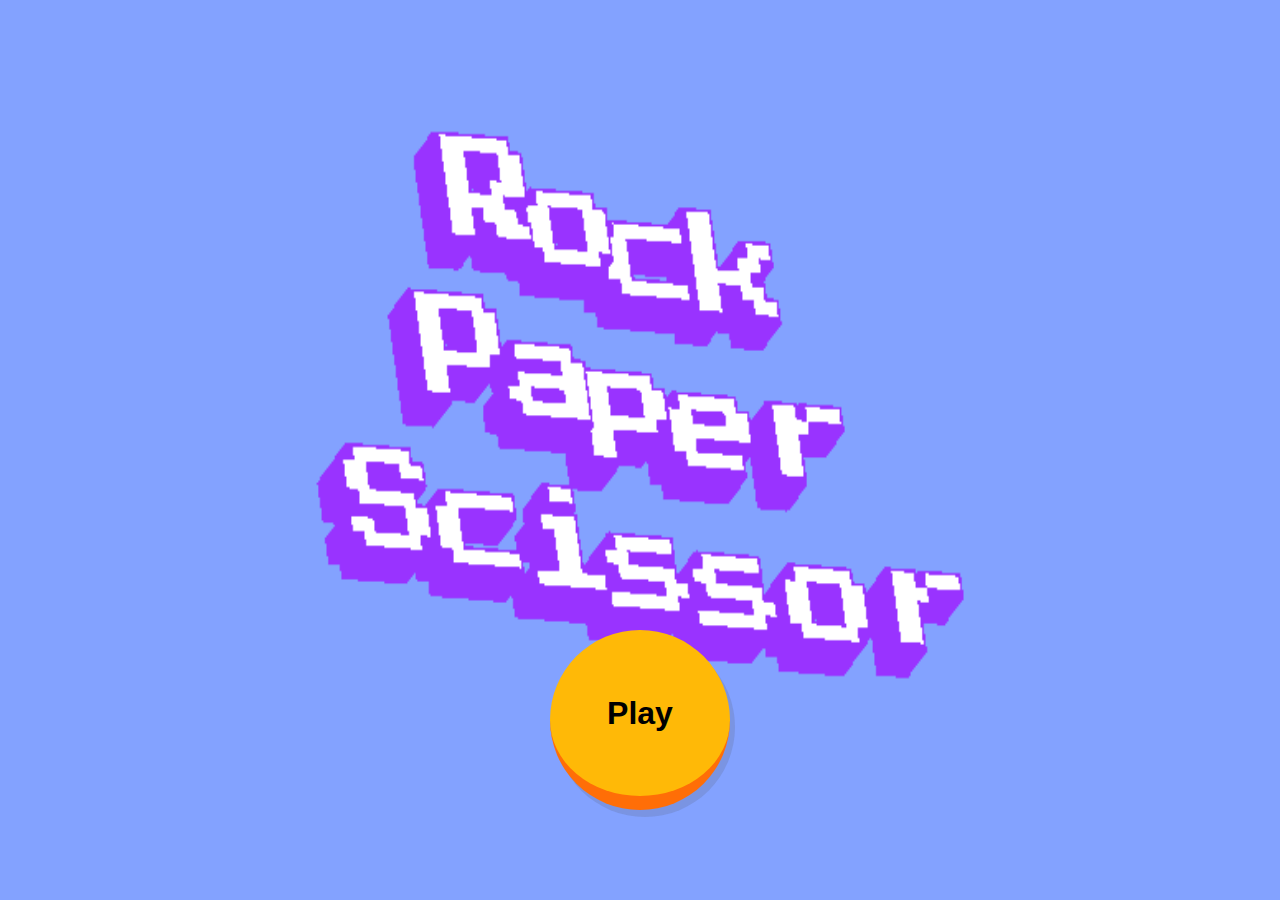
<file: index.html>
<!DOCTYPE html>
<html lang="en">
<head>
    <meta charset="UTF-8">
    <meta name="viewport" content="width=device-width, initial-scale=1.0">
    <title>Document</title>
    <link rel="stylesheet" href="style.css">
</head>
<body>
    <div id="screen">
        <img id="video" src="2024-01-06--Rock-Paper-Scissor- (1).gif">
        <div>
            <a href="playground.html">
            <button id="play" >
                <h2 id="text">Play</h2>
            </button>
           
        </a>
        </div>
    </div>
</body>
</html>
</file>
<file: style.css>
*{
    margin: 0;
    padding: 0;
}
#screen{
    display: flex;
    justify-content: center;

    height: 100vh;
    width: 100vw;
    background-color: #83A2FF;
}
#plane{
    display: none;
    position: absolute;
    align-items: center;
    justify-content: center;
    top: 0px;
    height: 100vh;
    width: 100vw;
}
#reset{
    position: absolute;
    top: 53vh;
    height: 10vmin;
    width: 10vmin;
    background-image: url("https://img.freepik.com/free-vector/circle-arrow-icon-pink-sticker-repeat-symbol-vector_53876-143343.jpg?size=338&ext=jpg&ga=GA1.1.1546980028.1704326400&semt=ais");
    background-size: cover;
    border: 0;
    box-shadow: 3px 4px #3f383857;

}
#text{
    font-size:xx-large;
    font-family:'Segoe UI', Tahoma, Geneva, Verdana, sans-serif;
}
#play{
    position: relative;
    width: 20vmin;
    height: 20vmin;
    background-color: #FFB907;
    border-radius: 50%;
    top: 70%;
    text-align: center;
    border:solid;
    border-top-width: 0;
    border-left-width: 0;
    border-right-width: 0;
    border-bottom-width:1.6vmin;
    border-color:#ff6e07;
    box-shadow: 5px 7px #4b4a4a29;
}
.base{
    position: relative;
    width: 20vmin;
    height: 20vmin;
    background-color: #ff6e07;
    border-radius: 50%;
    top: 50%;
    text-align: center;
    border: 0px;
}

#choose{
    position:relative ;
    display: flex;
    justify-content: center;
    align-items: center;
    justify-content: space-evenly;
    height:30vh;
    width: 100vw;
    background-color: whitesmoke;
    top: 70vh;
    border-radius: 15px; 
    box-shadow: 0 0 24px 6px black;
    
    visibility: hidden;
    animation-name: up;
    animation-duration: 0.5s;
    animation-fill-mode: forwards;
    animation-timing-function: ease-in;
}
button{
    height: 25vmin;
    width: 25vmin;
    border-radius: 50%;
}
#rock{
    background-image: url("https://goodday451999.github.io/Rock-Paper-Scissors-Neo/images/stone.png");
    background-size: cover;
}
#paper{
    background-image: url("https://goodday451999.github.io/Rock-Paper-Scissors-Neo/images/paper.png");
    background-size: cover;
}
#sissor{
    background-image: url("https://goodday451999.github.io/Rock-Paper-Scissors-Neo/images/scissors.png");
    background-size: cover;
}
.img{
    height: 25vh;
    width: 12vh;
    background-size: cover;
    position: absolute;
    top: 75vh;
    

    animation-name: above;
    animation-duration: 0.5s;
    animation-fill-mode: forwards;
    animation-timing-function: ease-in;
}
.img-pc{
    height: 25vh;
    width: 12vh;
    background-size: cover;
    position: absolute;
    
    transform : rotate(3.142rad); 

    animation-name: down;
    animation-duration: 0.5s;
    animation-fill-mode: forwards;
    animation-timing-function: ease-in;
}
#rock-img{
    background-image: url("rock.png");
}
#pep-img{
    background-image: url("paper.png");
}
#sis-img{
    background-image: url("sisor.png");
}

@keyframes up {
    from{
        top: 100vh;
        visibility: hidden;
    }
    to{
        top: 70vh;
        visibility: inherit;
    }
}

@keyframes above {
    from{
        top: 100vh;
    }
    to{
        top: 75vh;
    }
}

@keyframes down {
    from{
        top: -200px;
    }
    to{
        top: 0px;
    }
}

#video{
    position: absolute;
    height: 70vmin;
    width: 110vmin;
    top: 10%;
}
#status{
    height: 36vmin;
    width: 81vmin;
    position: absolute;
}
</file>
